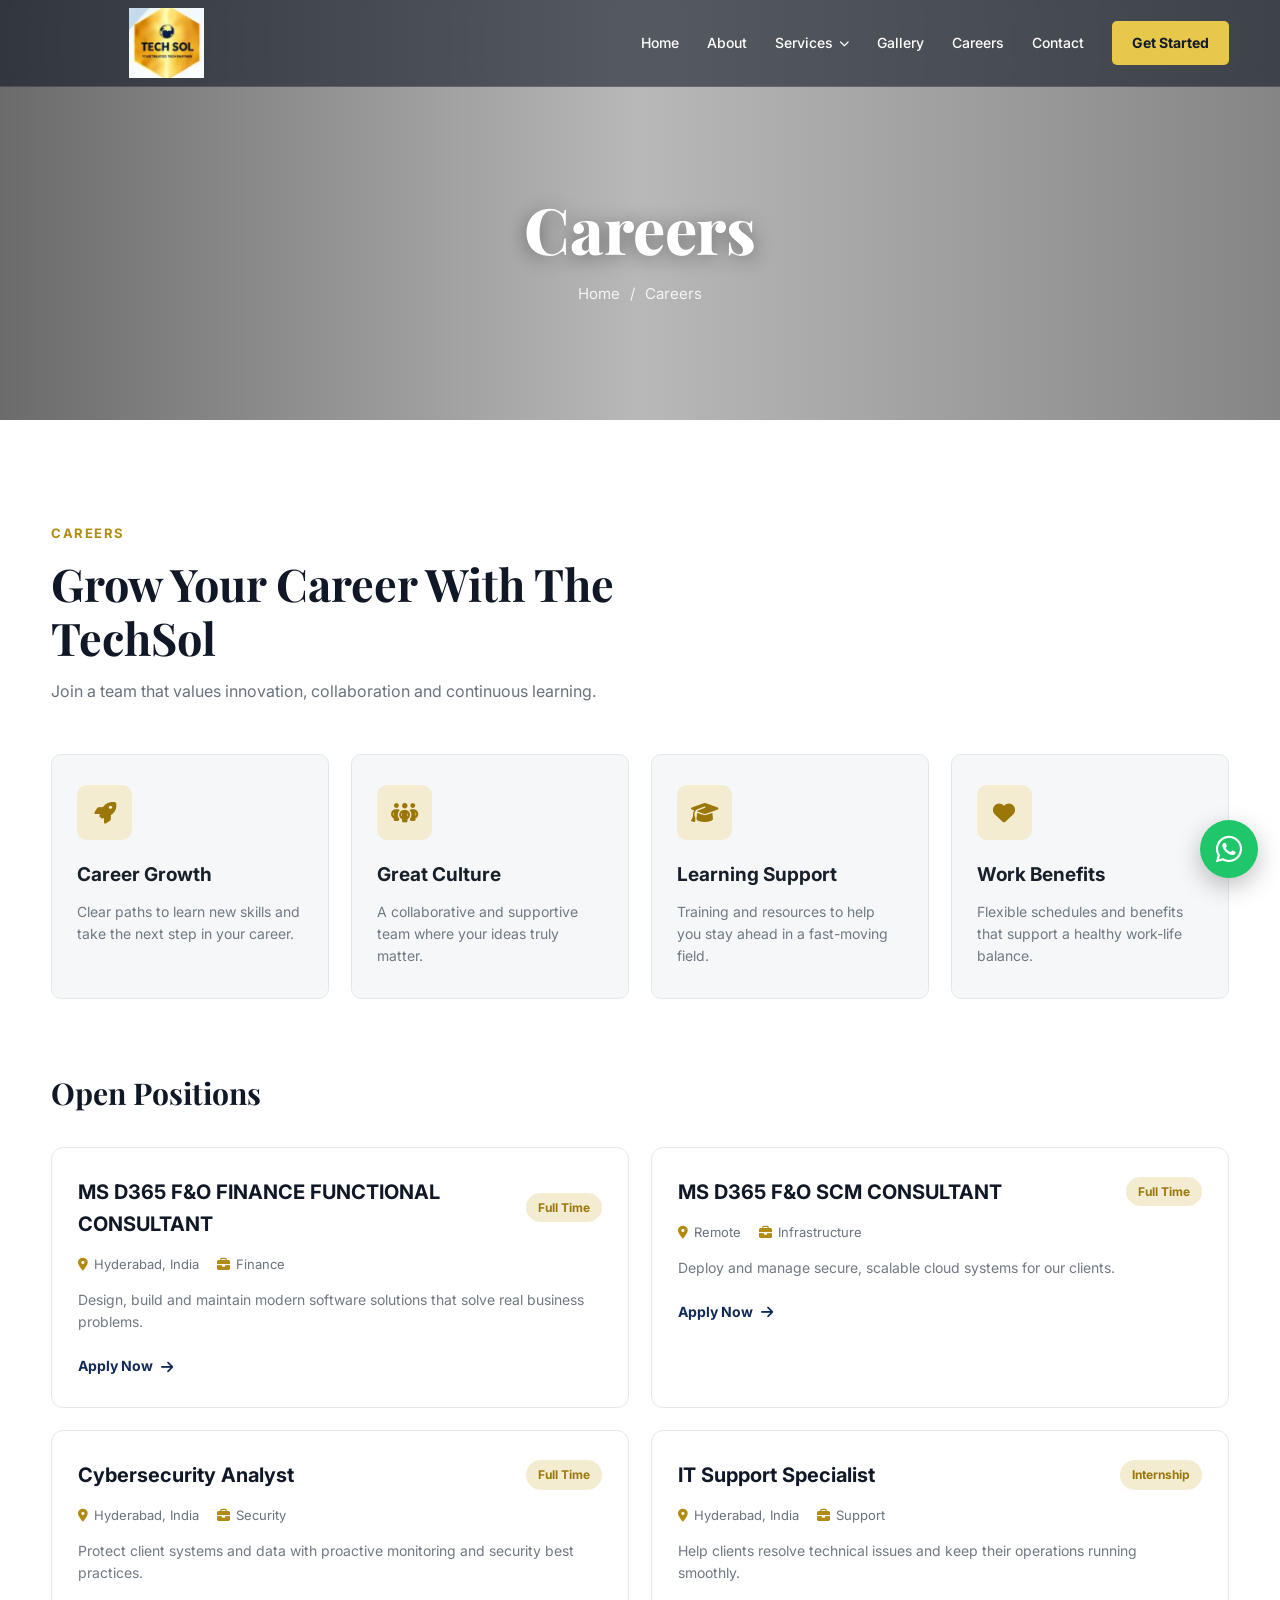
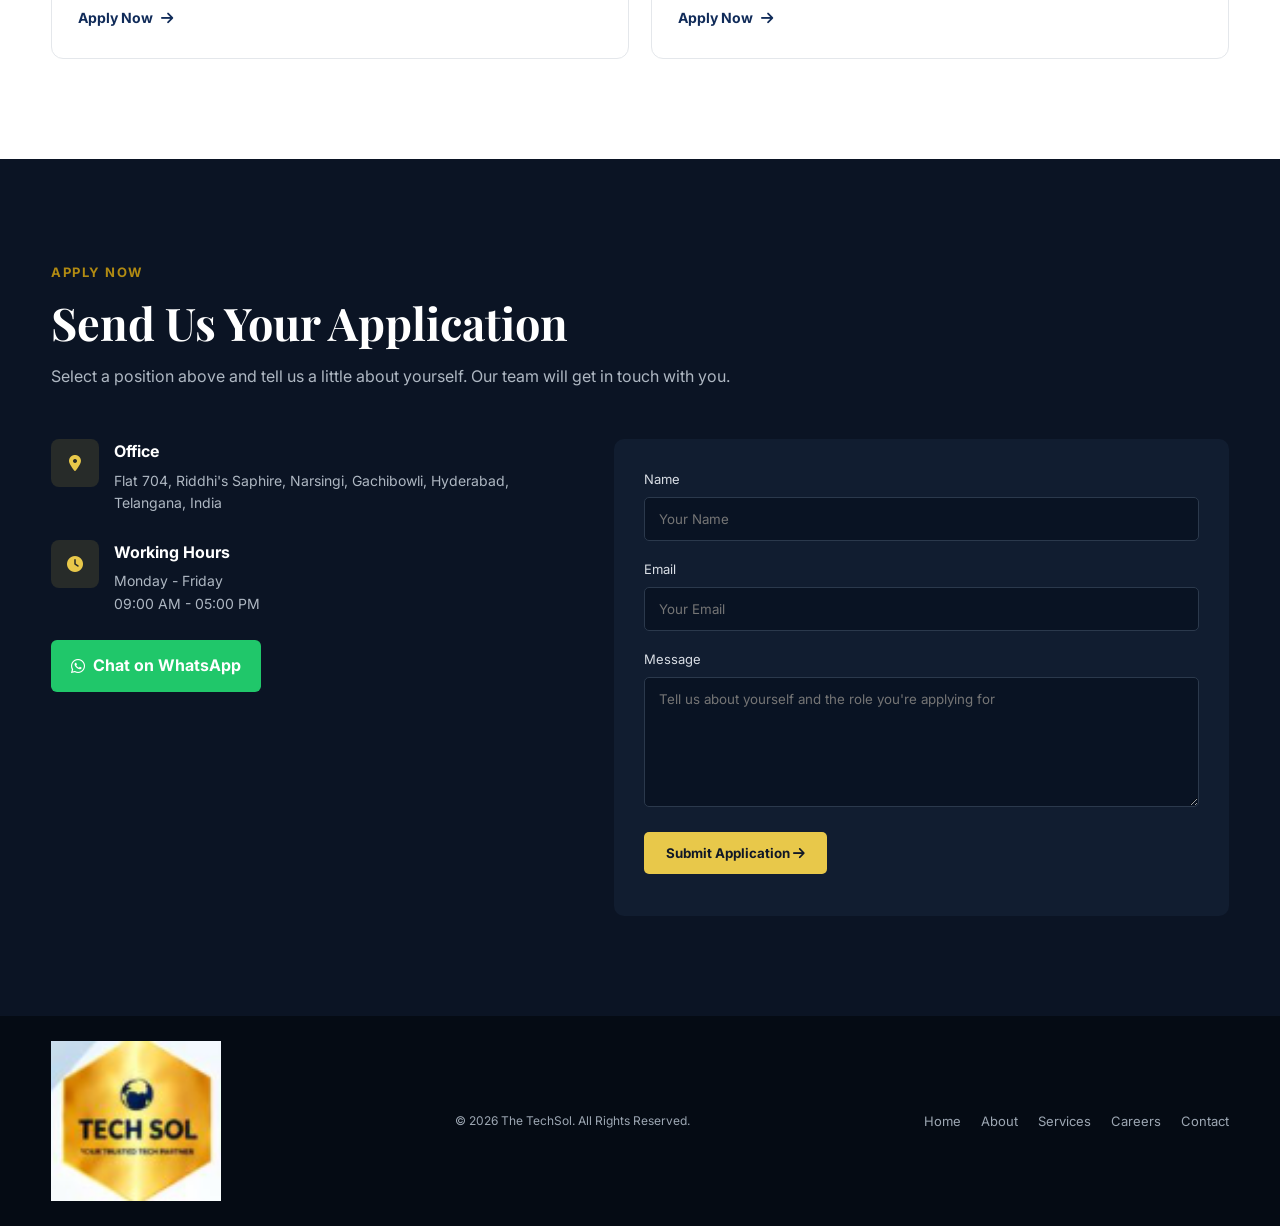
<file: careers.html>
<!DOCTYPE html>
<html lang="en">

<head>
    <meta charset="UTF-8">
    <meta name="viewport" content="width=device-width, initial-scale=1.0">

    <title>Careers | The TechSol</title>

    <!-- Fonts -->
    <link rel="preconnect" href="https://fonts.googleapis.com">
    <link rel="preconnect" href="https://fonts.gstatic.com" crossorigin>

    <link
        href="https://fonts.googleapis.com/css2?family=Inter:wght@400;500;600;700;800&family=Playfair+Display:wght@600;700;800&display=swap"
        rel="stylesheet"
    >

    <!-- Font Awesome -->
    <link
        rel="stylesheet"
        href="https://cdnjs.cloudflare.com/ajax/libs/font-awesome/6.5.2/css/all.min.css"
    >

    <link rel="stylesheet" href="style.css">
</head>

<body>

    <!-- ================= HEADER ================= -->

    <header class="header" id="header">

        <div class="container navbar">

            <a href="index.html" class="logo">

                <!-- Direct image URL -->
                <img
                    src="logo.png"
                    alt="The TechSol"
                >

            </a>

            <nav class="desktop-nav">

                <a href="index.html">Home</a>
                <a href="index.html#about">About</a>

                <div class="nav-dropdown">

                    <a href="index.html#services" class="dropdown-toggle">
                        Services
                        <i class="fa-solid fa-chevron-down"></i>
                    </a>

                    <div class="dropdown-menu">

                        <a href="index.html#services">
                            <i class="fa-solid fa-laptop-code"></i>
                            Software Solutions
                        </a>

                        <a href="index.html#services">
                            <i class="fa-solid fa-cubes"></i>
                            Microsoft Dynamics 365
                        </a>

                        <a href="index.html#services">
                            <i class="fa-solid fa-diagram-project"></i>
                            ERP Implementation
                        </a>

                        <a href="index.html#services">
                            <i class="fa-solid fa-cloud"></i>
                            Cloud Solutions
                        </a>

                        <a href="index.html#services">
                            <i class="fa-solid fa-shield-halved"></i>
                            Cybersecurity
                        </a>

                        <a href="index.html#services">
                            <i class="fa-solid fa-users-gear"></i>
                            IT Consulting
                        </a>

                        <a href="index.html#services">
                            <i class="fa-solid fa-server"></i>
                            Managed IT Services
                        </a>

                        <a href="index.html#services">
                            <i class="fa-solid fa-code"></i>
                            Web Development
                        </a>

                    </div>

                </div>

                <a href="index.html#gallery">Gallery</a>
                <a href="careers.html">Careers</a>
                <a href="index.html#contact">Contact</a>

                <a href="#contact" class="nav-button">
                    Get Started
                </a>

            </nav>

            <button id="menuToggle" aria-label="Menu">
                <i class="fa-solid fa-bars"></i>
            </button>

        </div>


        <!-- MOBILE MENU -->

        <nav class="mobile-nav" id="mobileNav">

            <a href="index.html">Home</a>
            <a href="index.html#about">About</a>

            <a
                href="index.html#services"
                class="mobile-dropdown-toggle"
                id="servicesToggle"
            >
                Services
                <i class="fa-solid fa-chevron-down"></i>
            </a>

            <div class="mobile-dropdown" id="servicesDropdown">

                <a href="index.html#services">Software Solutions</a>
                <a href="index.html#services">Microsoft Dynamics 365</a>
                <a href="index.html#services">ERP Implementation</a>
                <a href="index.html#services">Cloud Solutions</a>
                <a href="index.html#services">Cybersecurity</a>
                <a href="index.html#services">IT Consulting</a>
                <a href="index.html#services">Managed IT Services</a>
                <a href="index.html#services">Web Development</a>

            </div>

            <a href="index.html#gallery">Gallery</a>
            <a href="careers.html">Careers</a>
            <a href="#contact">Contact</a>

        </nav>

    </header>


    <!-- ================= PAGE HERO ================= -->

    <section class="page-hero">

        <div class="hero-overlay"></div>

        <div class="container page-hero-content">

            <h1>
                Careers
            </h1>

            <div class="page-breadcrumb">
                <a href="index.html">Home</a>
                <span>/</span>
                <span>Careers</span>
            </div>

        </div>

    </section>


    <!-- ================= CAREERS ================= -->

    <section class="careers" id="careers">

        <div class="container">

            <div class="section-heading reveal">

                <span class="section-tag">
                    CAREERS
                </span>

                <h2>
                    Grow Your Career
                    With The TechSol
                </h2>

                <p>
                    Join a team that values innovation,
                    collaboration and continuous learning.
                </p>

            </div>


            <!-- WHY JOIN US -->

            <div class="benefits-grid">

                <div class="benefit-card reveal">

                    <div class="benefit-icon">
                        <i class="fa-solid fa-rocket"></i>
                    </div>

                    <h3>Career Growth</h3>

                    <p>
                        Clear paths to learn new skills and
                        take the next step in your career.
                    </p>

                </div>


                <div class="benefit-card reveal">

                    <div class="benefit-icon">
                        <i class="fa-solid fa-people-group"></i>
                    </div>

                    <h3>Great Culture</h3>

                    <p>
                        A collaborative and supportive team
                        where your ideas truly matter.
                    </p>

                </div>


                <div class="benefit-card reveal">

                    <div class="benefit-icon">
                        <i class="fa-solid fa-graduation-cap"></i>
                    </div>

                    <h3>Learning Support</h3>

                    <p>
                        Training and resources to help you
                        stay ahead in a fast-moving field.
                    </p>

                </div>


                <div class="benefit-card reveal">

                    <div class="benefit-icon">
                        <i class="fa-solid fa-heart"></i>
                    </div>

                    <h3>Work Benefits</h3>

                    <p>
                        Flexible schedules and benefits that
                        support a healthy work-life balance.
                    </p>

                </div>

            </div>


            <!-- OPEN POSITIONS -->

            <div class="positions-heading reveal">
                <h3>Open Positions</h3>
            </div>


            <div class="positions-grid">

                <div class="position-card reveal">

                    <div class="position-top">
                        <h4>MS D365 F&O FINANCE FUNCTIONAL CONSULTANT</h4>
                        <span class="position-type">Full Time</span>
                    </div>

                    <div class="position-meta">
                        <span>
                            <i class="fa-solid fa-location-dot"></i>
                            Hyderabad, India
                        </span>
                        <span>
                            <i class="fa-solid fa-briefcase"></i>
                           Finance
                        </span>
                    </div>

                    <p>
                        Design, build and maintain modern
                        software solutions that solve real
                        business problems.
                    </p>

                    <a
                        href="#contact"
                        class="position-apply"
                        data-position="MS D365 F&O FINANCE FUNCTIONAL CONSULTANT"
                    >
                        Apply Now
                        <i class="fa-solid fa-arrow-right"></i>
                    </a>

                </div>


                <div class="position-card reveal">

                    <div class="position-top">
                        <h4>MS D365 F&O SCM CONSULTANT</h4>
                        <span class="position-type">Full Time</span>
                    </div>

                    <div class="position-meta">
                        <span>
                            <i class="fa-solid fa-location-dot"></i>
                           Remote
                        </span>
                        <span>
                            <i class="fa-solid fa-briefcase"></i>
                            Infrastructure
                        </span>
                    </div>

                    <p>
                        Deploy and manage secure, scalable
                        cloud systems for our clients.
                    </p>

                    <a
                        href="#contact"
                        class="position-apply"
                        data-position="Cloud Engineer"
                    >
                        Apply Now
                        <i class="fa-solid fa-arrow-right"></i>
                    </a>

                </div>


                <div class="position-card reveal">

                    <div class="position-top">
                        <h4>Cybersecurity Analyst</h4>
                        <span class="position-type">Full Time</span>
                    </div>

                    <div class="position-meta">
                        <span>
                            <i class="fa-solid fa-location-dot"></i>
                            Hyderabad, India
                        </span>
                        <span>
                            <i class="fa-solid fa-briefcase"></i>
                            Security
                        </span>
                    </div>

                    <p>
                        Protect client systems and data with
                        proactive monitoring and security
                        best practices.
                    </p>

                    <a
                        href="#contact"
                        class="position-apply"
                        data-position="Cybersecurity Analyst"
                    >
                        Apply Now
                        <i class="fa-solid fa-arrow-right"></i>
                    </a>

                </div>


                <div class="position-card reveal">

                    <div class="position-top">
                        <h4>IT Support Specialist</h4>
                        <span class="position-type">Internship</span>
                    </div>

                    <div class="position-meta">
                        <span>
                            <i class="fa-solid fa-location-dot"></i>
                            Hyderabad, India
                        </span>
                        <span>
                            <i class="fa-solid fa-briefcase"></i>
                            Support
                        </span>
                    </div>

                    <p>
                        Help clients resolve technical issues
                        and keep their operations running
                        smoothly.
                    </p>

                    <a
                        href="#contact"
                        class="position-apply"
                        data-position="IT Support Specialist"
                    >
                        Apply Now
                        <i class="fa-solid fa-arrow-right"></i>
                    </a>

                </div>

            </div>

        </div>

    </section>


    <!-- ================= APPLY / CONTACT ================= -->

    <section class="contact" id="contact">

        <div class="container">

            <div class="section-heading reveal">

                <span class="section-tag">
                    APPLY NOW
                </span>

                <h2>
                    Send Us Your
                    Application
                </h2>

                <p>
                    Select a position above and tell us a
                    little about yourself. Our team will
                    get in touch with you.
                </p>

            </div>


            <div class="contact-grid">


                <div class="contact-info reveal">

                    <div class="contact-item">

                        <div class="contact-icon">
                            <i class="fa-solid fa-location-dot"></i>
                        </div>

                        <div>

                            <h4>Office</h4>

                            <p>
                                Flat 704, Riddhi's Saphire,
                                Narsingi, Gachibowli,
                                Hyderabad, Telangana, India
                            </p>

                        </div>

                    </div>


                    <div class="contact-item">

                        <div class="contact-icon">
                            <i class="fa-solid fa-clock"></i>
                        </div>

                        <div>

                            <h4>Working Hours</h4>

                            <p>
                                Monday - Friday<br>
                                09:00 AM - 05:00 PM
                            </p>

                        </div>

                    </div>


                    <a
                        href="#"
                        id="whatsappLink"
                        class="whatsapp-button"
                    >

                        <i class="fa-brands fa-whatsapp"></i>

                        Chat on WhatsApp

                    </a>

                </div>


                <!-- APPLICATION FORM -->

                <form
                    class="contact-form reveal"
                    id="contactForm"
                >

                    <div class="form-group">

                        <label>Name</label>

                        <input
                            type="text"
                            id="name"
                            placeholder="Your Name"
                            required
                        >

                    </div>


                    <div class="form-group">

                        <label>Email</label>

                        <input
                            type="email"
                            id="email"
                            placeholder="Your Email"
                            required
                        >

                    </div>


                    <div class="form-group">

                        <label>Message</label>

                        <textarea
                            id="message"
                            placeholder="Tell us about yourself and the role you're applying for"
                            required
                        ></textarea>

                    </div>


                    <button
                        type="submit"
                        class="submit-button"
                    >

                        Submit Application

                        <i class="fa-solid fa-arrow-right"></i>

                    </button>

                    <p
                        id="formMessage"
                        class="form-message"
                    ></p>

                </form>

            </div>

        </div>

    </section>


    <!-- ================= FOOTER ================= -->

    <footer class="footer">

        <div class="container footer-content">

            <div class="footer-logo">

                <img
                    src="logo.png"
                    alt="The TechSol"
                >

            </div>

            <p>
                © <span id="year"></span>
                The TechSol. All Rights Reserved.
            </p>

            <div class="footer-links">

                <a href="index.html">Home</a>
                <a href="index.html#about">About</a>
                <a href="index.html#services">Services</a>
                <a href="careers.html">Careers</a>
                <a href="#contact">Contact</a>

            </div>

        </div>

    </footer>


    <!-- FLOATING WHATSAPP -->

    <a
        href="#"
        id="floatingWhatsapp"
        class="floating-whatsapp"
        aria-label="WhatsApp"
    >

        <i class="fa-brands fa-whatsapp"></i>

    </a>


    <script src="script.js"></script>

</body>

</html>
</file>
<file: style.css>
* {
    margin: 0;
    padding: 0;
    box-sizing: border-box;
}

html {
    scroll-behavior: smooth;
}

body {
    font-family: "Inter", sans-serif;
    color: #17202a;
    background: #fff;
    line-height: 1.6;
}

img {
    display: block;
    max-width: 100%;
}

a {
    text-decoration: none;
    color: inherit;
}

button,
input,
textarea {
    font-family: inherit;
}

.container {
    width: min(1180px, 92%);
    margin: auto;
}


/* ================= HEADER ================= */

.header {
    position: fixed;
    top: 0;
    left: 0;
    width: 100%;

    z-index: 1000;

    padding: 8px 0;

    background: rgba(5, 12, 25, 0.55);

    backdrop-filter: blur(10px);

    border-bottom: 1px solid rgba(255,255,255,0.12);

    transition: 0.3s ease;
}

.header.scrolled {
    background: rgba(5, 12, 25, 0.96);
}

.navbar {
    display: flex;
    align-items: center;
    justify-content: space-between;
}


/* LOGO */

.logo img {
    width: 230px;
    height: 70px;

    object-fit: contain;
}


/* NAV */

.desktop-nav {
    display: flex;
    align-items: center;
    gap: 28px;
}

.desktop-nav a {
    color: #fff;

    font-size: 14px;
    font-weight: 500;

    transition: 0.3s;
}

.desktop-nav a:hover {
    color: #e8c84a;
}

.nav-button {
    padding: 11px 20px;

    background: #e8c84a;

    color: #111827 !important;

    border-radius: 5px;

    font-weight: 700 !important;
}


/* NAV DROPDOWN */

.nav-dropdown {
    position: relative;
}

.dropdown-toggle {
    display: inline-flex;

    align-items: center;

    gap: 6px;
}

.dropdown-toggle i {
    font-size: 10px;

    transition: transform 0.3s;
}

.nav-dropdown:hover .dropdown-toggle i {
    transform: rotate(180deg);
}

.dropdown-menu {
    position: absolute;

    top: 100%;
    left: 0;

    min-width: 250px;

    margin-top: 12px;

    padding: 8px;

    background: #071120;

    border: 1px solid rgba(255,255,255,0.1);

    border-radius: 8px;

    box-shadow:
        0 18px 40px rgba(0,0,0,0.35);

    opacity: 0;
    visibility: hidden;
    transform: translateY(10px);

    transition: 0.3s ease;
}

.dropdown-menu::before {
    content: "";

    position: absolute;

    top: -12px;
    left: 0;

    width: 100%;
    height: 12px;
}

.nav-dropdown:hover .dropdown-menu {
    opacity: 1;
    visibility: visible;
    transform: translateY(0);
}

.dropdown-menu a {
    display: flex;

    align-items: center;

    gap: 10px;

    padding: 10px 12px;

    color: #e6eaf0;

    font-size: 14px;

    border-radius: 5px;

    white-space: nowrap;

    transition: 0.25s;
}

.dropdown-menu a i {
    width: 16px;

    color: #e8c84a;

    font-size: 14px;
}

.dropdown-menu a:hover {
    background: rgba(232,200,74,0.12);

    color: #e8c84a;
}


/* MOBILE MENU */

#menuToggle {
    display: none;

    border: 0;
    background: transparent;

    color: #fff;

    font-size: 25px;

    cursor: pointer;
}

.mobile-nav {
    display: none;
}


/* ================= HERO ================= */

.hero {
    min-height: 100vh;

    position: relative;

    display: flex;
    align-items: center;
    justify-content: center;

    background-image:
        url("https://images.unsplash.com/photo-1556761175-b413da4baf72?auto=format&fit=crop&w=2200&q=90");

    background-size: cover;
    background-position: center;

    color: #fff;
}


/* NO GREEN BACKGROUND */

.hero-overlay {
    position: absolute;
    inset: 0;

    background:
        linear-gradient(
            90deg,
            rgba(0,0,0,0.58),
            rgba(0,0,0,0.28),
            rgba(0,0,0,0.48)
        );
}

.hero-content {
    position: relative;
    z-index: 2;

    min-height: 100vh;

    display: flex;
    align-items: center;
    justify-content: center;

    text-align: center;
}

.hero-text {
    width: min(950px, 95%);

    padding-top: 80px;
}

.hero h1 {
    font-family: "Playfair Display", serif;

    font-size: clamp(42px, 5.2vw, 70px);

    line-height: 1.15;

    font-weight: 800;

    color: #fff;

    text-shadow: 0 3px 20px rgba(0,0,0,0.4);

    margin-bottom: 25px;
}

.hero h1 span {
    display: inline;
}

.hero-line {
    width: 58%;
    height: 1px;

    background: rgba(255,255,255,0.8);

    margin: 0 auto 22px;
}

.hero p {
    font-size: 21px;

    color: #fff;

    margin-bottom: 30px;
}

.hero-button {
    display: inline-flex;

    align-items: center;
    justify-content: center;

    gap: 12px;

    padding: 15px 30px;

    background: #102b59;

    color: #fff;

    border-radius: 35px;

    font-size: 15px;

    font-weight: 700;

    transition: 0.3s ease;
}

.hero-button:hover {
    background: #193d78;

    transform: translateY(-3px);
}


/* ================= STATS ================= */

.stats {
    background: #0b1424;

    color: #fff;

    padding: 30px 0;
}

.stats-grid {
    display: grid;

    grid-template-columns: repeat(4,1fr);

    gap: 20px;
}

.stat {
    text-align: center;
}

.stat h3 {
    color: #e8c84a;

    font-size: 30px;
}

.stat p {
    color: #b8c0ca;

    font-size: 13px;
}


/* ================= SECTIONS ================= */

section {
    padding: 100px 0;
}

.section-heading {
    max-width: 700px;

    margin-bottom: 50px;
}

.section-tag {
    color: #b28b12;

    font-size: 13px;

    font-weight: 700;

    letter-spacing: 1.5px;
}

.section-heading h2 {
    font-family: "Playfair Display", serif;

    font-size: 45px;

    line-height: 1.2;

    color: #101827;

    margin: 10px 0 15px;
}

.section-heading p {
    color: #69727d;
}


/* ================= ABOUT ================= */

.about-grid {
    display: grid;

    grid-template-columns: 1fr 1fr;

    gap: 70px;

    align-items: center;
}

.about-image img {
    width: 100%;

    height: 470px;

    object-fit: cover;

    border-radius: 12px;
}

.about-content h2 {
    font-family: "Playfair Display", serif;

    font-size: 42px;

    line-height: 1.2;

    margin: 10px 0 20px;
}

.about-content p {
    color: #69727d;

    margin-bottom: 15px;
}

.about-content ul {
    list-style: none;

    margin-top: 25px;
}

.about-content li {
    margin-bottom: 12px;

    font-weight: 600;
}

.about-content li i {
    color: #b28b12;

    margin-right: 10px;
}


/* ================= SERVICES ================= */

.services {
    background: #f6f7f9;
}

.services-grid {
    display: grid;

    grid-template-columns: repeat(4,1fr);

    gap: 22px;
}

.service-card {
    background: #fff;

    padding: 30px 25px;

    border: 1px solid #e4e7eb;

    border-radius: 10px;

    transition: 0.3s;
}

.service-card:hover {
    transform: translateY(-7px);

    box-shadow:
        0 15px 35px rgba(0,0,0,0.08);
}

.service-icon {
    width: 55px;
    height: 55px;

    display: flex;
    align-items: center;
    justify-content: center;

    background: #f4ecd0;

    color: #9b7709;

    border-radius: 10px;

    font-size: 22px;

    margin-bottom: 20px;
}

.service-card h3 {
    font-size: 19px;

    margin-bottom: 10px;
}

.service-card p {
    color: #707983;

    font-size: 14px;
}


/* ================= PAGE HERO (SUBPAGES) ================= */

.page-hero {
    min-height: 420px;

    position: relative;

    display: flex;
    align-items: center;
    justify-content: center;

    text-align: center;

    background-image:
        url("https://images.unsplash.com/photo-1556761175-b413da4baf72?auto=format&fit=crop&w=2200&q=90");

    background-size: cover;
    background-position: center;

    color: #fff;
}

.page-hero-content {
    position: relative;
    z-index: 2;

    padding-top: 80px;
}

.page-hero h1 {
    font-family: "Playfair Display", serif;

    font-size: clamp(40px, 5vw, 64px);

    line-height: 1.1;

    font-weight: 800;

    color: #fff;

    text-shadow: 0 3px 20px rgba(0,0,0,0.4);

    margin-bottom: 18px;
}

.page-breadcrumb {
    display: flex;

    align-items: center;
    justify-content: center;

    gap: 10px;

    font-size: 15px;

    color: rgba(255,255,255,0.85);
}

.page-breadcrumb a:hover {
    color: #e8c84a;
}


/* ================= CAREERS ================= */

.careers {
    background: #fff;
}

.benefits-grid {
    display: grid;

    grid-template-columns: repeat(4,1fr);

    gap: 22px;

    margin-bottom: 70px;
}

.benefit-card {
    background: #f6f7f9;

    padding: 30px 25px;

    border: 1px solid #e4e7eb;

    border-radius: 10px;

    transition: 0.3s;
}

.benefit-card:hover {
    transform: translateY(-7px);

    box-shadow:
        0 15px 35px rgba(0,0,0,0.08);
}

.benefit-icon {
    width: 55px;
    height: 55px;

    display: flex;
    align-items: center;
    justify-content: center;

    background: #f4ecd0;

    color: #9b7709;

    border-radius: 10px;

    font-size: 22px;

    margin-bottom: 20px;
}

.benefit-card h3 {
    font-size: 19px;

    margin-bottom: 10px;
}

.benefit-card p {
    color: #707983;

    font-size: 14px;
}

.positions-heading {
    margin-bottom: 30px;
}

.positions-heading h3 {
    font-family: "Playfair Display", serif;

    font-size: 30px;

    color: #101827;
}

.positions-grid {
    display: grid;

    grid-template-columns: repeat(2,1fr);

    gap: 22px;
}

.position-card {
    background: #fff;

    padding: 28px 26px;

    border: 1px solid #e4e7eb;

    border-radius: 12px;

    transition: 0.3s;
}

.position-card:hover {
    transform: translateY(-5px);

    border-color: #e8c84a;

    box-shadow:
        0 15px 35px rgba(0,0,0,0.08);
}

.position-top {
    display: flex;

    align-items: center;
    justify-content: space-between;

    gap: 12px;

    margin-bottom: 14px;
}

.position-top h4 {
    font-size: 20px;

    color: #101827;
}

.position-type {
    padding: 5px 12px;

    background: #f4ecd0;

    color: #9b7709;

    border-radius: 30px;

    font-size: 12px;

    font-weight: 700;

    white-space: nowrap;
}

.position-meta {
    display: flex;

    flex-wrap: wrap;

    gap: 18px;

    margin-bottom: 14px;

    color: #69727d;

    font-size: 13px;
}

.position-meta span {
    display: inline-flex;

    align-items: center;

    gap: 6px;
}

.position-meta i {
    color: #b28b12;
}

.position-card p {
    color: #707983;

    font-size: 14px;

    margin-bottom: 20px;
}

.position-apply {
    display: inline-flex;

    align-items: center;

    gap: 8px;

    color: #102b59;

    font-size: 14px;

    font-weight: 700;

    transition: 0.3s;
}

.position-apply:hover {
    color: #b28b12;
}

.position-apply i {
    transition: 0.3s;
}

.position-apply:hover i {
    transform: translateX(4px);
}


/* ================= GALLERY ================= */

.gallery-grid {
    display: grid;

    grid-template-columns: repeat(4,1fr);

    gap: 15px;
}

.gallery-item {
    height: 240px;

    overflow: hidden;

    border-radius: 10px;
}

.gallery-item.large {
    grid-column: span 2;
}

.gallery-item img {
    width: 100%;
    height: 100%;

    object-fit: cover;

    transition: 0.5s;
}

.gallery-item:hover img {
    transform: scale(1.06);
}


/* ================= CONTACT ================= */

.contact {
    background: #0b1424;

    color: #fff;
}

.contact .section-heading h2 {
    color: #fff;
}

.contact .section-heading p {
    color: #aeb7c2;
}

.contact-grid {
    display: grid;

    grid-template-columns: 0.9fr 1.1fr;

    gap: 60px;
}

.contact-item {
    display: flex;

    gap: 15px;

    margin-bottom: 25px;
}

.contact-icon {
    width: 48px;
    height: 48px;

    flex-shrink: 0;

    display: flex;

    align-items: center;
    justify-content: center;

    border-radius: 8px;

    background: rgba(232,200,74,0.12);

    color: #e8c84a;
}

.contact-item h4 {
    margin-bottom: 5px;
}

.contact-item p {
    color: #aeb7c2;

    font-size: 14px;
}

.whatsapp-button {
    display: inline-flex;

    align-items: center;

    gap: 8px;

    padding: 13px 20px;

    background: #20c76a;

    color: #fff;

    border-radius: 6px;

    font-weight: 700;
}


/* FORM */

.contact-form {
    background: #111d30;

    padding: 30px;

    border-radius: 10px;
}

.form-group {
    margin-bottom: 18px;
}

.form-group label {
    display: block;

    margin-bottom: 7px;

    font-size: 13px;

    color: #d9dee5;
}

.form-group input,
.form-group textarea {
    width: 100%;

    padding: 13px 14px;

    border: 1px solid #2b394c;

    background: #091323;

    color: #fff;

    outline: none;

    border-radius: 5px;
}

.form-group input:focus,
.form-group textarea:focus {
    border-color: #e8c84a;
}

.form-group textarea {
    min-height: 130px;

    resize: vertical;
}

.submit-button {
    border: 0;

    cursor: pointer;

    padding: 13px 22px;

    background: #e8c84a;

    color: #111827;

    border-radius: 5px;

    font-weight: 700;
}

.form-message {
    color: #e8c84a;

    margin-top: 12px;

    font-size: 13px;
}


/* ================= FOOTER ================= */

.footer {
    background: #050b14;

    color: #9da7b3;

    padding: 25px 0;
}

.footer-content {
    display: flex;

    align-items: center;
    justify-content: space-between;

    gap: 20px;
}

.footer-logo img {
    width: 170px;
}

.footer p {
    font-size: 12px;
}

.footer-links {
    display: flex;

    gap: 20px;

    font-size: 13px;
}

.footer-links a:hover {
    color: #e8c84a;
}


/* ================= WHATSAPP ================= */

.floating-whatsapp {
    position: fixed;

    right: 22px;
    bottom: 22px;

    width: 58px;
    height: 58px;

    display: flex;

    align-items: center;
    justify-content: center;

    background: #20c76a;

    color: #fff;

    border-radius: 50%;

    font-size: 30px;

    z-index: 999;

    box-shadow:
        0 8px 25px rgba(0,0,0,0.25);

    transition: 0.3s;
}

.floating-whatsapp:hover {
    transform: scale(1.08);
}


/* ================= REVEAL ================= */

.reveal {
    opacity: 0;

    transform: translateY(30px);

    transition:
        opacity 0.7s ease,
        transform 0.7s ease;
}

.reveal.active {
    opacity: 1;

    transform: translateY(0);
}


/* ================= TABLET ================= */

@media (max-width: 950px) {

    .desktop-nav {
        display: none;
    }

    #menuToggle {
        display: block;
    }

    .mobile-nav {
        position: absolute;

        top: 100%;
        left: 0;

        width: 100%;

        display: flex;

        flex-direction: column;

        background: #071120;

        padding: 15px 5%;

        gap: 5px;

        opacity: 0;

        visibility: hidden;

        transform: translateY(-10px);

        transition: 0.3s;
    }

    .mobile-nav.active {
        opacity: 1;

        visibility: visible;

        transform: translateY(0);
    }

    .mobile-nav a {
        color: #fff;

        padding: 12px 0;

        border-bottom:
            1px solid rgba(255,255,255,0.08);
    }

    .mobile-dropdown-toggle {
        display: flex;

        align-items: center;
        justify-content: space-between;

        color: #fff;

        padding: 12px 0;

        font-size: 14px;

        font-weight: 500;

        border-bottom:
            1px solid rgba(255,255,255,0.08);
    }

    .mobile-dropdown-toggle i {
        font-size: 12px;

        transition: transform 0.3s;
    }

    .mobile-dropdown-toggle.active i {
        transform: rotate(180deg);
    }

    .mobile-dropdown {
        display: none;

        flex-direction: column;

        padding-left: 16px;

        background: rgba(255,255,255,0.03);
    }

    .mobile-dropdown.active {
        display: flex;
    }

    .mobile-dropdown a {
        font-size: 13px;

        color: #c9d1dc;

        padding: 10px 0;
    }

    .stats-grid {
        grid-template-columns: repeat(2,1fr);
    }

    .about-grid {
        grid-template-columns: 1fr;
    }

    .services-grid {
        grid-template-columns: repeat(2,1fr);
    }

    .benefits-grid {
        grid-template-columns: repeat(2,1fr);
    }

    .contact-grid {
        grid-template-columns: 1fr;
    }
}


/* ================= MOBILE ================= */

@media (max-width: 600px) {

    .container {
        width: 90%;
    }

    .header {
        padding: 6px 0;
    }

    .logo img {
        width: 175px;

        height: 58px;
    }

    .hero {
        min-height: 100svh;

        background-position: center;
    }

    .page-hero {
        min-height: 300px;
    }

    .hero-content {
        min-height: 100svh;

        padding-top: 70px;
    }

    .hero h1 {
        font-size: 40px;
    }

    .hero-line {
        width: 80%;
    }

    .hero p {
        font-size: 16px;
    }

    .stats-grid {
        grid-template-columns: repeat(2,1fr);
    }

    section {
        padding: 70px 0;
    }

    .section-heading h2 {
        font-size: 34px;
    }

    .about-content h2 {
        font-size: 34px;
    }

    .about-image img {
        height: 330px;
    }

    .services-grid {
        grid-template-columns: 1fr;
    }

    .benefits-grid {
        grid-template-columns: 1fr;
    }

    .positions-grid {
        grid-template-columns: 1fr;
    }

    .gallery-grid {
        grid-template-columns: 1fr 1fr;
    }

    .gallery-item {
        height: 170px;
    }

    .gallery-item.large {
        grid-column: span 2;
    }

    .contact-form {
        padding: 22px;
    }

    .footer-content {
        flex-direction: column;

        text-align: center;
    }

    .footer-links {
        justify-content: center;

        flex-wrap: wrap;
    }

    .floating-whatsapp {
        width: 52px;
        height: 52px;

        right: 15px;
        bottom: 15px;
    }
}


/* ================= SMALL MOBILE ================= */

@media (max-width: 380px) {

    .hero h1 {
        font-size: 34px;
    }

    .hero p {
        font-size: 15px;
    }

    .stats-grid {
        grid-template-columns: 1fr;
    }

    .gallery-grid {
        grid-template-columns: 1fr;
    }

    .gallery-item.large {
        grid-column: span 1;
    }
}
</file>
